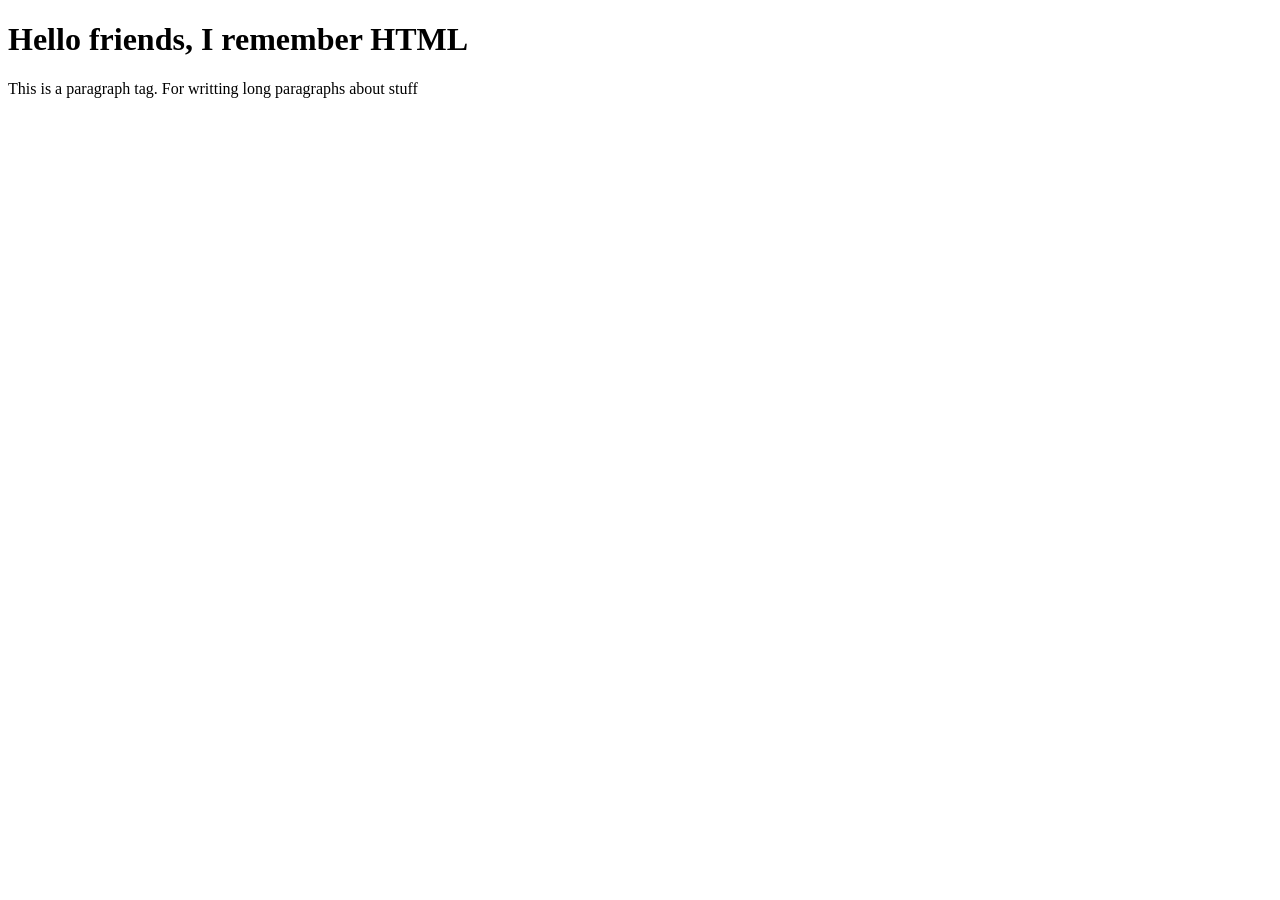
<file: index.html>
<!DOCTYPE html>
<html lang="en">
<head>
    <meta charset="UTF-8">
    <meta name="viewport" content="width=device-width, initial-scale=1.0">
    <title>Document</title>
    <script>
        // this is a comment in JS
        /* This is a 
            multiline comment */
        alert("My first Javascript");
    </script>
</head>
<body>
    <h1>Hello friends, I remember HTML</h1>
    <p>This is a paragraph tag. For writting long paragraphs about stuff</p>
    <!-- This is a comment -->

</body>
</html>
</file>
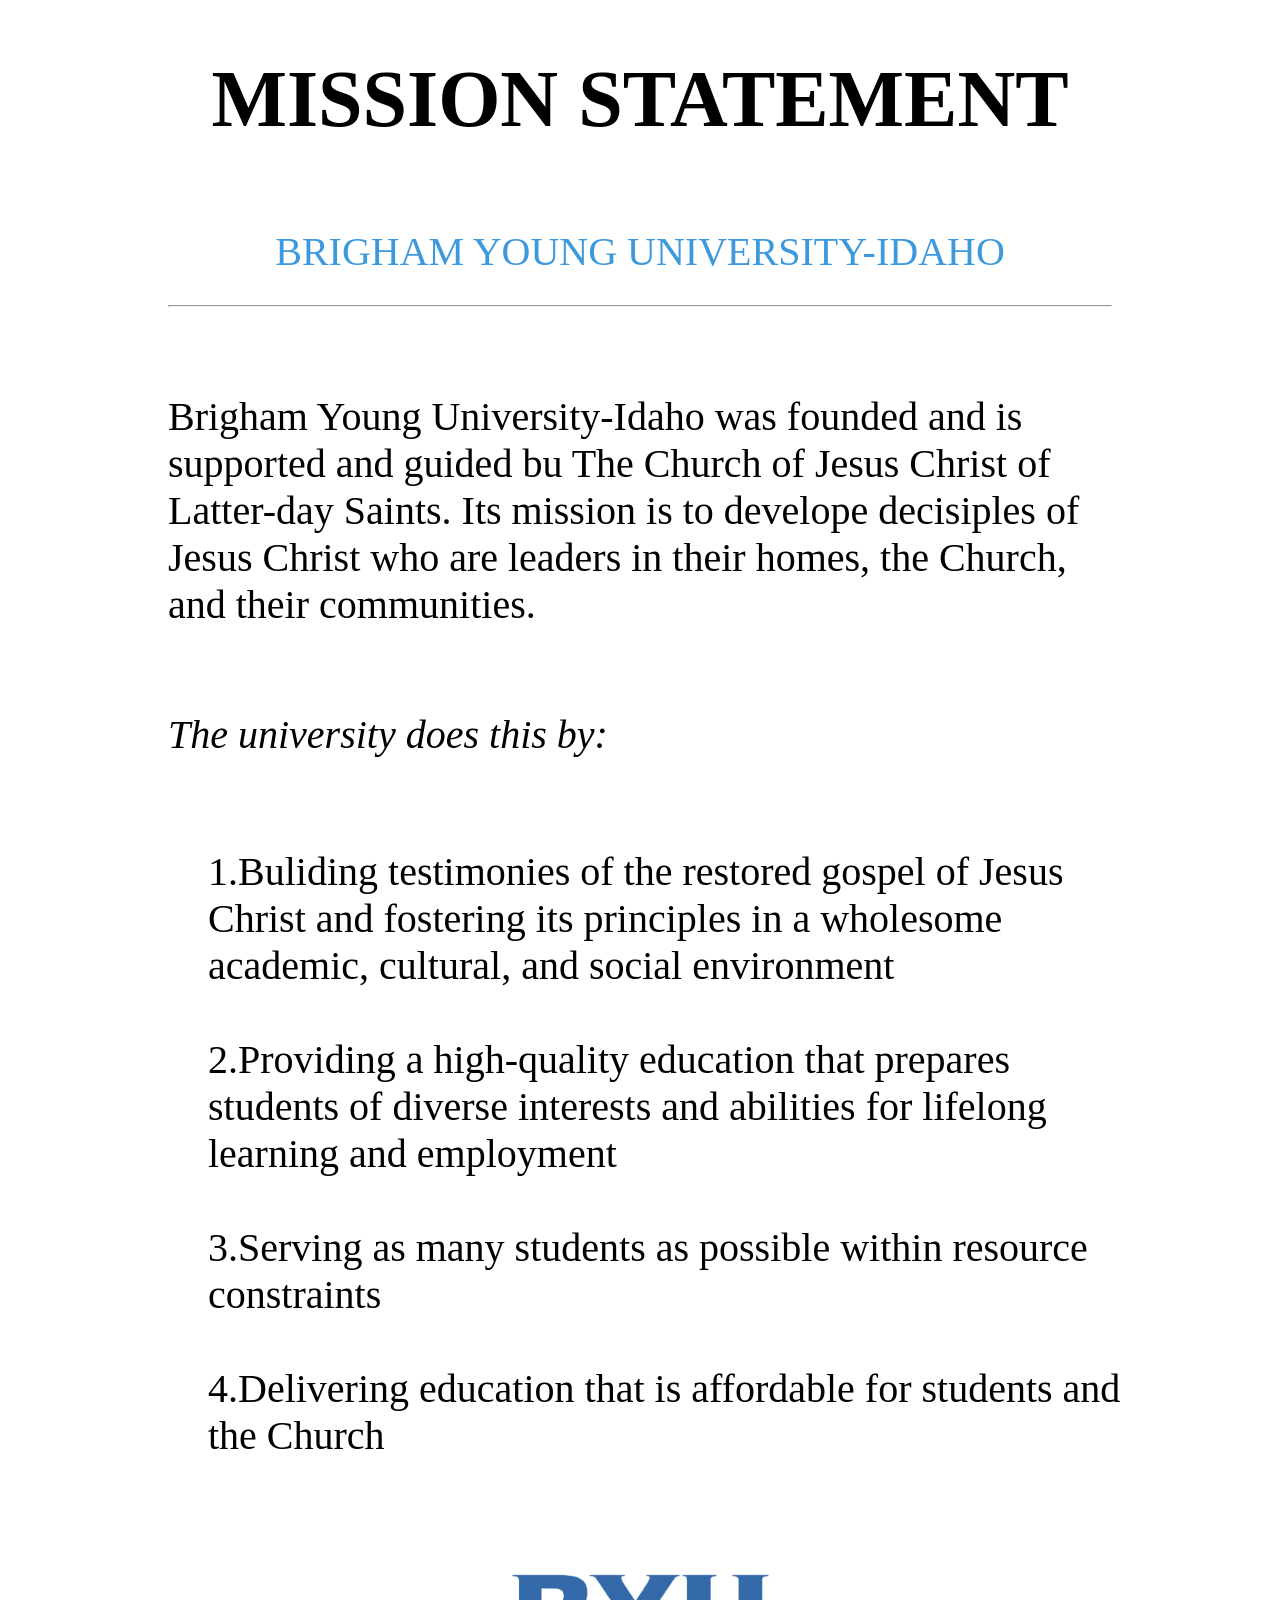
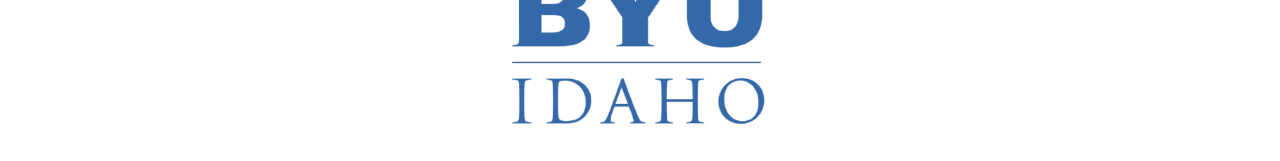
<file: mission/index.html>
<!DOCTYPE html>
<link rel="stylesheet" href="style.css"/>

<html lang="eng">
    <body>
        <head>
            <title>MISSION STATEMENT</title>
            <h1>MISSION STATEMENT</h1>
            <p class="hey">BRIGHAM YOUNG UNIVERSITY-IDAHO</p>
            <hr/>
            <br>
        </head>
        <main>
            <p>Brigham Young University-Idaho was founded and is supported and guided bu The Church of Jesus Christ of Latter-day Saints. Its mission is to develope decisiples of Jesus Christ who are leaders in their homes, the Church, and their communities.</p>
        </main>
        <h2>The university does this by: </h2>
        <ol>
            <li>1.Buliding testimonies of the restored gospel of Jesus Christ and fostering its principles in a wholesome academic, cultural, and social environment</li><br>
            <li>2.Providing a high-quality education that prepares students of diverse interests and abilities for lifelong learning and employment</li><br>
            <li>3.Serving as many students as possible within resource constraints</li><br>
            <li>4.Delivering education that is affordable for students and the Church</li><br>
        </ol>
        <img src="byui-logo-blue.webp" alt="byui">
        <br>
    </body>
</html>
</file>
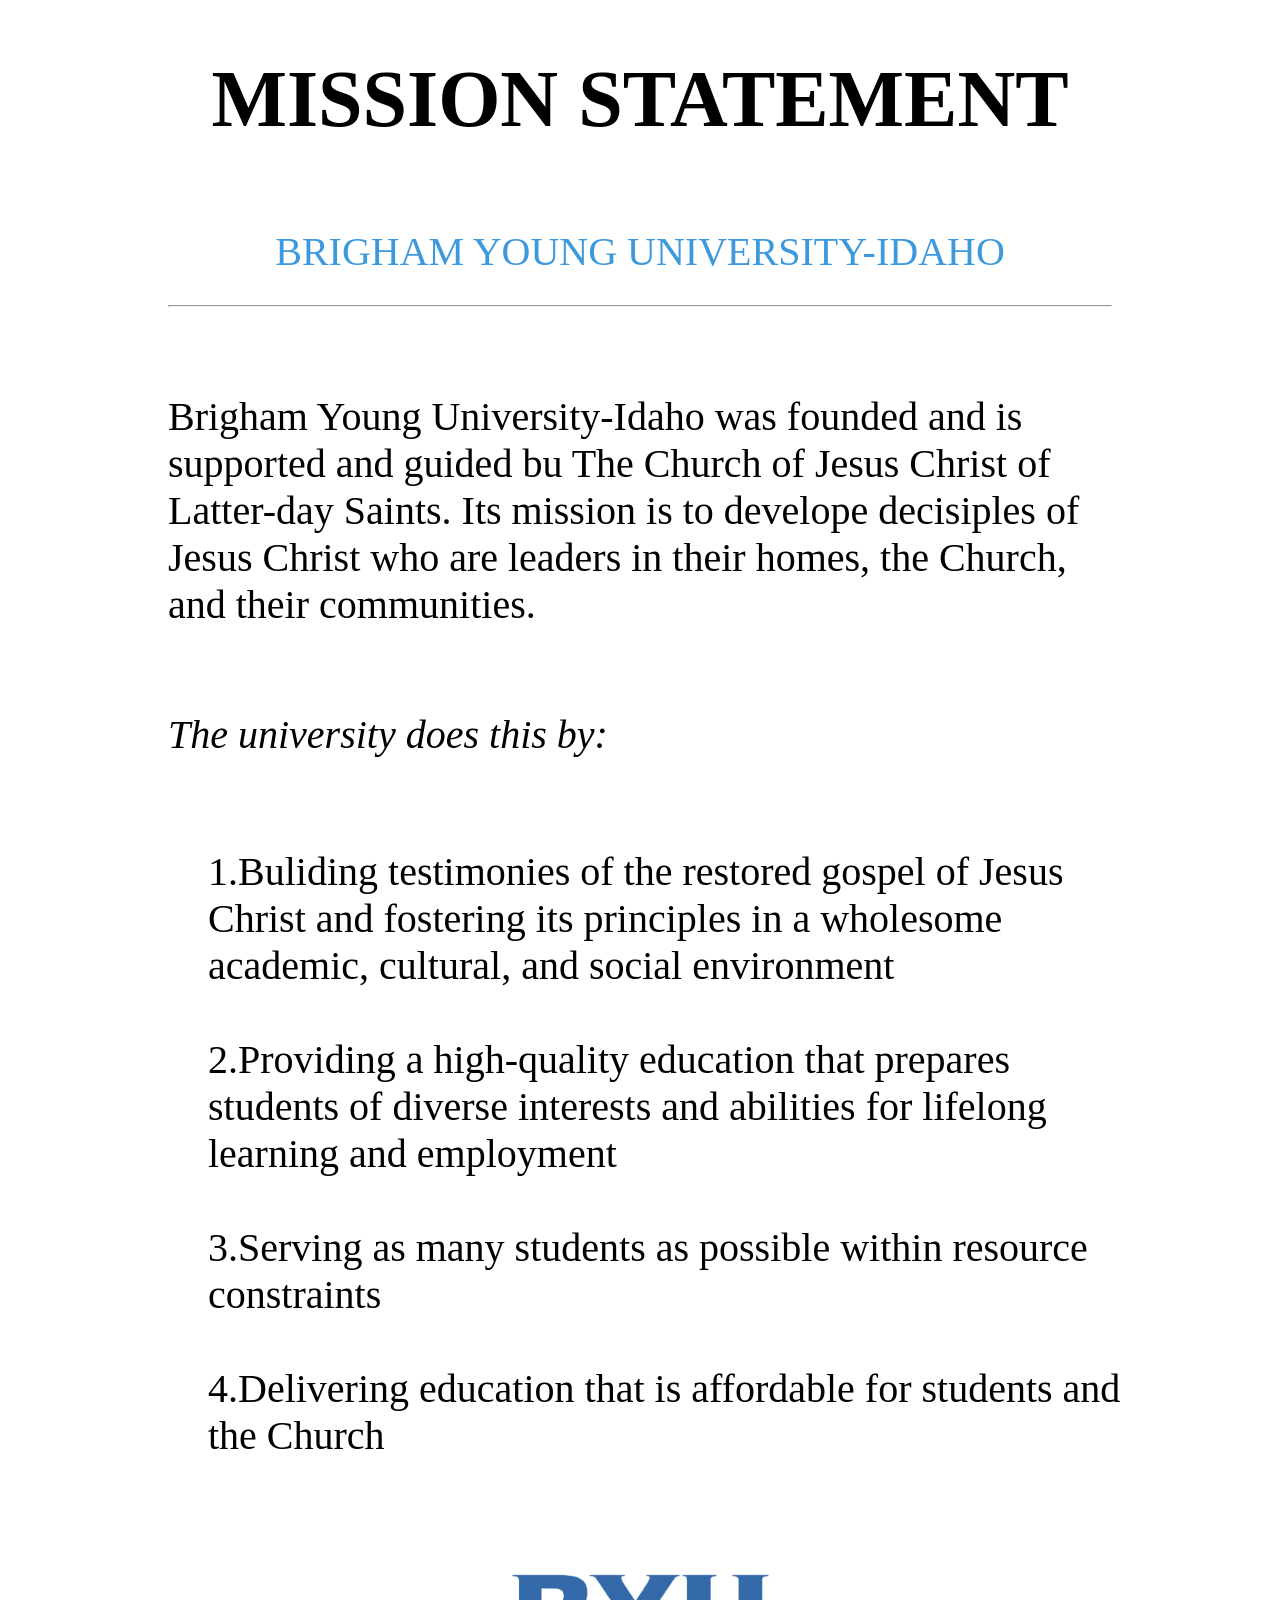
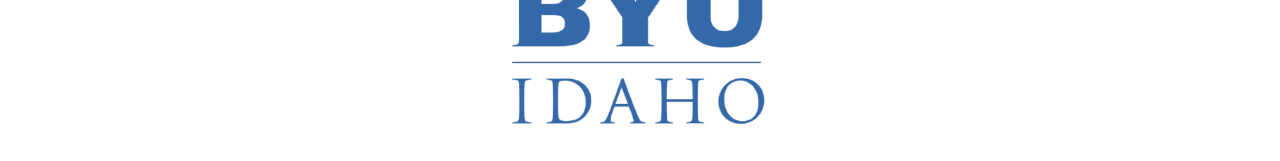
<file: mission/zj.html>
<!DOCTYPE html>
<link rel="stylesheet" href="style.css"/>

<html lang="eng">
    <body>
        <head>
            <title>MISSION STATEMENT</title>
            <h1>MISSION STATEMENT</h1>
            <p class="hey">BRIGHAM YOUNG UNIVERSITY-IDAHO</p>
            <hr/>
            <br>
        </head>
        <main>
            <p>Brigham Young University-Idaho was founded and is supported and guided bu The Church of Jesus Christ of Latter-day Saints. Its mission is to develope decisiples of Jesus Christ who are leaders in their homes, the Church, and their communities.</p>
        </main>
        <h2>The university does this by: </h2>
        <ol>
            <li>1.Buliding testimonies of the restored gospel of Jesus Christ and fostering its principles in a wholesome academic, cultural, and social environment</li><br>
            <li>2.Providing a high-quality education that prepares students of diverse interests and abilities for lifelong learning and employment</li><br>
            <li>3.Serving as many students as possible within resource constraints</li><br>
            <li>4.Delivering education that is affordable for students and the Church</li><br>
        </ol>
        <img src="byui-logo-blue.webp" alt="byui">
        <br>
    </body>
</html>
</file>
<file: mission/style.css>
h1 {
    text-align: center;
    font-size: 80px;
}

hr {
    margin-left: 160px;
    margin-right: 160px;
}

.hey {
    text-align: center;
    color: #3C99DC;
    font-size: 40px;
    padding-bottom: 0px;
    /*text-decoration: underline;*/
}

p {
    text-align: left;
    border:5px;
    padding: 30px 130px 20px 130px;
    margin: 30px;
    font-size: 40px;
}

h2 {
    font-style: italic;
    padding: 30px 130px 20px 160px;
    font-weight: 100;
    font-size: 40px;
}

ol {
    font-size: 40px;
    list-style-type: none;
    padding: 30px 130px 20px 200px;
}

img {
    width: 300px;
    display: flex;
    margin-left: auto;
    margin-right: auto;
}
</file>
